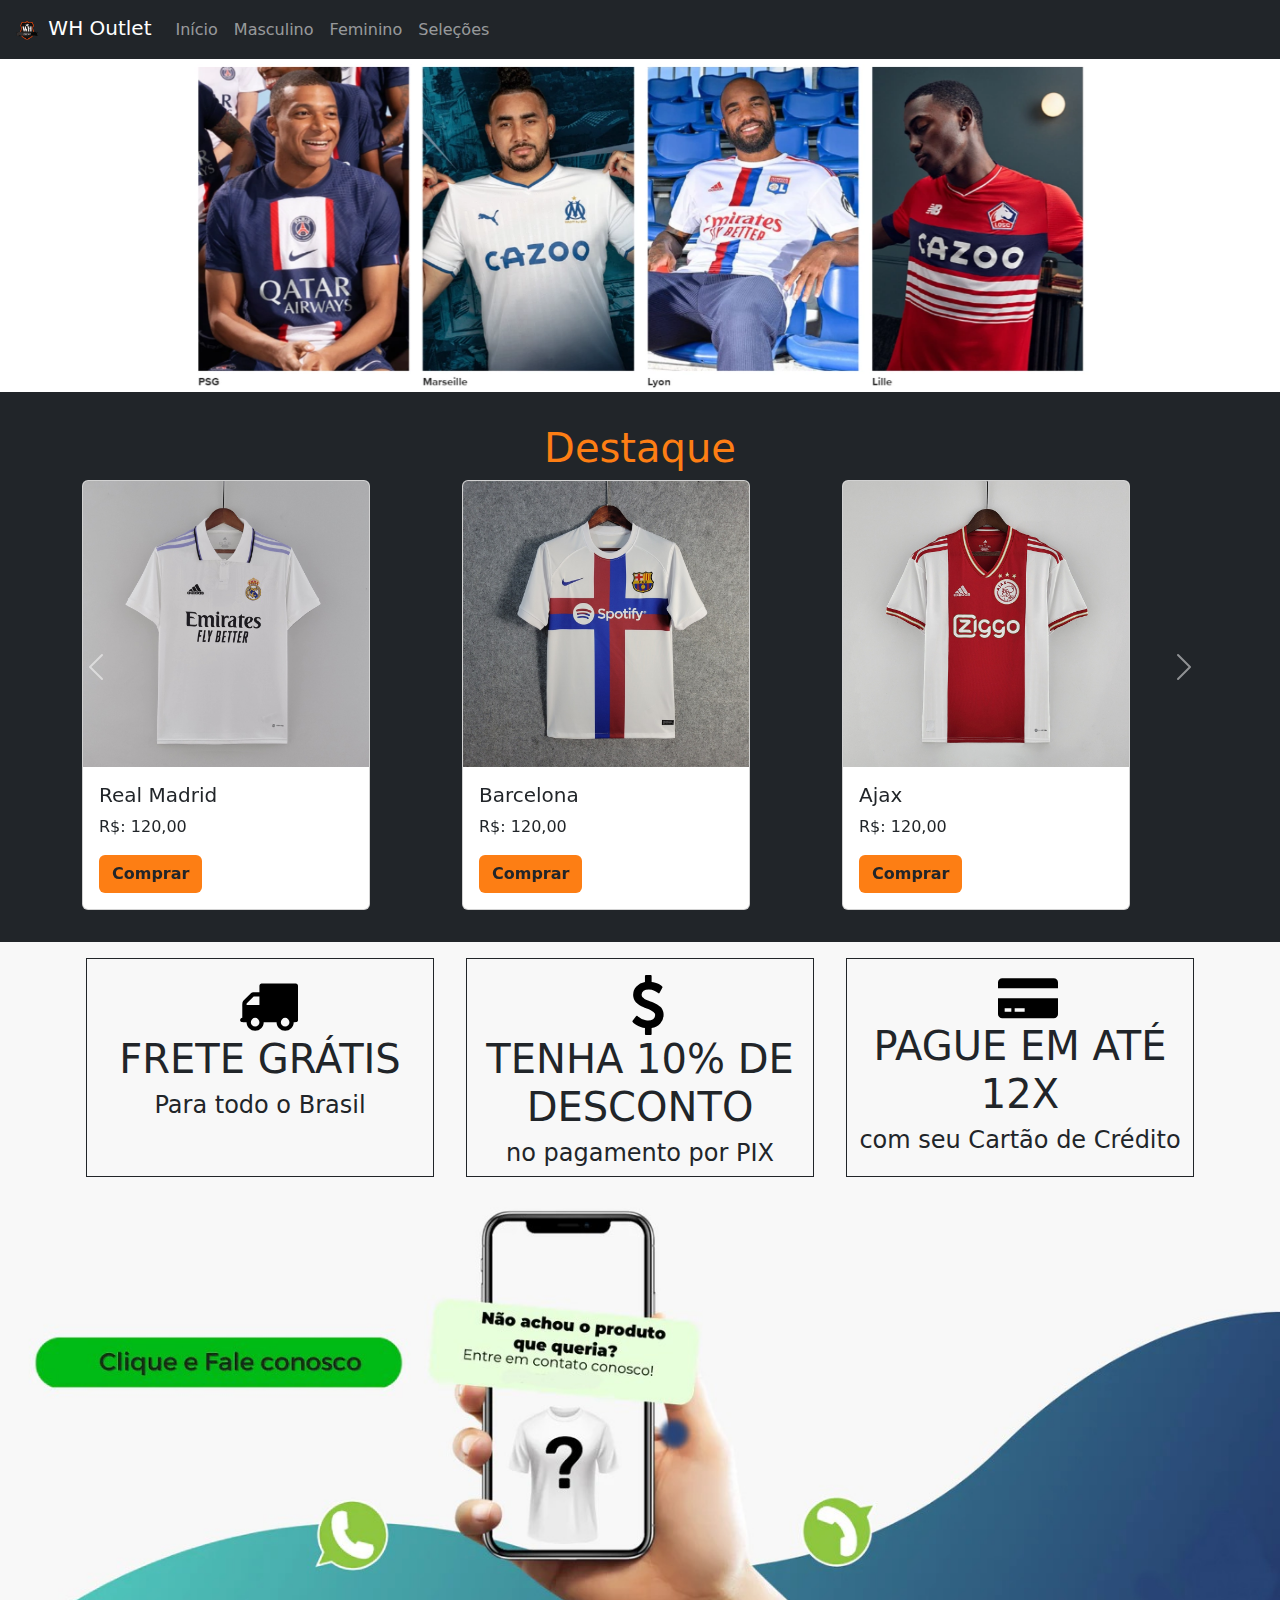
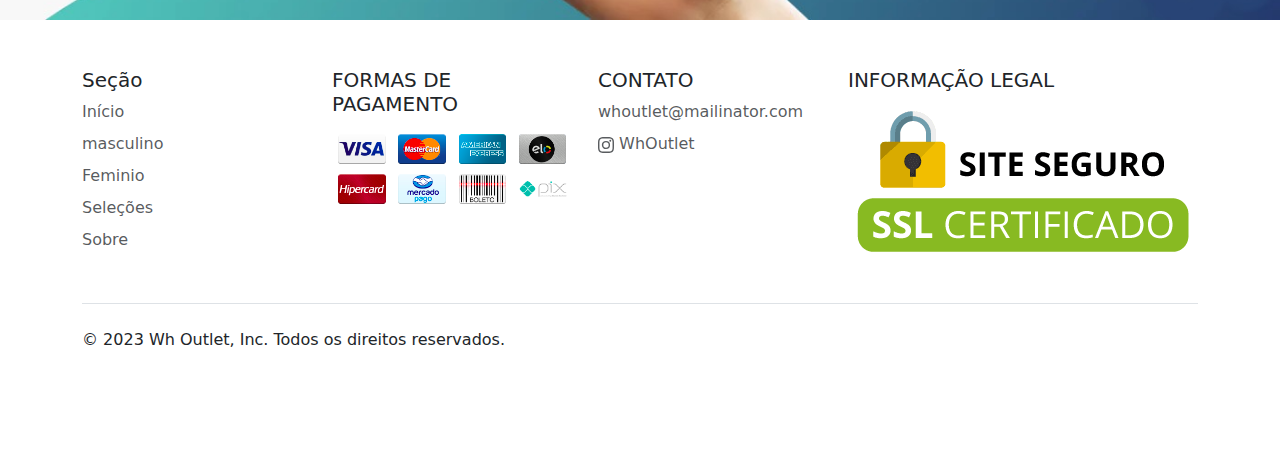
<file: index.html>
<!DOCTYPE html>
<html lang="en">
<head>
    <meta charset="UTF-8">
    <meta http-equiv="X-UA-Compatible" content="IE=edge">
    <meta name="viewport" content="width=device-width, initial-scale=1.0">
    <link href="https://cdn.jsdelivr.net/npm/bootstrap@5.2.3/dist/css/bootstrap.min.css" rel="stylesheet">
    <link rel="stylesheet" href="style.css">
    <title>WH Outlet</title>
</head>
<body>
    <nav class="navbar navbar-expand-lg navbar-dark bg-dark">
        <div class="container-fluid">
            <a class="navbar-brand" href="#">
            <img src="./img/Logo.png" alt="" width="30px" height="30px" class="d-inline-block align-text-top">
                WH Outlet
            </a>
          <div class="collapse navbar-collapse" id="navbarNav">
            <ul class="navbar-nav">
              <li class="nav-item">
                <a class="nav-link"  href="index.html">Início</a>
              </li>
              <li class="nav-item">
                <a class="nav-link" href="masculino.html">Masculino</a>
              </li>
              <li class="nav-item">
                <a class="nav-link" href="Feminino.html">Feminino</a>
              </li>
              <li class="nav-item">
                <a class="nav-link" href="selecoes.html">Seleções</a>
              </li>
            </ul>
          </div>
        </div>
    </nav>
  <!--banner-->
<div id="carouselExampleSlidesOnly" class="carousel slide" data-bs-ride="carousel">
  <div class="carousel-inner">
    <div class="carousel-item active">
      <img src="img/Banner.webp" class="d-block w-100" alt="...">
    </div>
  </div>
</div>

  <!--carrosel de produtos-->
<div id="carouselExampleIndicators" class="carousel slide card-products-home"  data-bs-ride="carousel">
  <h1 class="title-destaque">Destaque</h1>
  <div class="carousel-inner">
    <div class="carousel-item active">
      <div class="container">
        <div class="row">
          <!--Card1-->
          <div class="col">
            <div class="card" style="width: 18rem;">
              <img src="img/Photos-001/realMadrid.jpg" class="card-img-top" alt="...">
              <div class="card-body">
                <h5 class="card-title">Real Madrid</h5>
                <p class="card-text">R$: 120,00
                </p>
                <a href="#" class="btn btn-orange">Comprar</a>
              </div>
            </div>
          </div>
          <!--Card2-->
          <div class="col">
            <div class="card" style="width: 18rem;">
              <img src="img/Photos-001/barça.2.jpg" class="card-img-top" alt="...">
              <div class="card-body">
                <h5 class="card-title">Barcelona</h5>
                <p class="card-text">R$: 120,00
                </p>
                <a href="#" class="btn btn-orange">Comprar</a>
              </div>
            </div>
          </div>
          <!--Card3-->
          <div class="col">
            <div class="card" style="width: 18rem;">
              <img src="img/Photos-001/ajax.jpg" class="card-img-top" alt="...">
              <div class="card-body">
                <h5 class="card-title">Ajax</h5>
                <p class="card-text">R$: 120,00
                </p>
                <a href="#" class="btn btn-orange">Comprar</a>
              </div>
            </div>
          </div>
        </div>
      </div>
    </div>
    <div class="carousel-item">
      <div class="container">
        <div class="row">
          <!--Card1-->
      
          <div class="col">
            <div class="card" style="width: 18rem;">
              <img src="img/Photos-001/Argentina.jpg" class="card-img-top" alt="...">
              <div class="card-body">
                <h5 class="card-title">Argentina</h5>
                <p class="card-text">R$: 120,00
                </p>
                <a href="#" class="btn btn-orange">Comprar</a>
              </div>
            </div>
          </div>
          <!--Card2-->
          <div class="col">
            <div class="card" style="width: 18rem;">
              <img src="img/Photos-001/brasil.Branca.jpg" class="card-img-top" alt="...">
              <div class="card-body">
                <h5 class="card-title">Brasil</h5>
                <p class="card-text">R$: 120,00
                </p>
                <a href="#" class="btn btn-orange">Comprar</a>
              </div>
            </div>
          </div>
          <!--Card3-->
          <div class="col">
            <div class="card" style="width: 18rem;">
              <img src="img/Photos-001/Corinthians.jpg" class="card-img-top" alt="...">
              <div class="card-body">
                <h5 class="card-title">Corinthians</h5>
                <p class="card-text">R$: 120,00
                </p>
                <a href="#" class="btn btn-orange">Comprar</a>
              </div>
            </div>
          </div>
        </div>
      </div>
    </div>
    <div class="carousel-item">
      <div class="container">
        <div class="row">
          <!--Card1-->
      
          <div class="col">
            <div class="card" style="width: 18rem;">
              <img src="img/Photos-001/sãoPaulo.jpg" class="card-img-top" alt="...">
              <div class="card-body">
                <h5 class="card-title">São Paulo</h5>
                <p class="card-text">R$: 120,00
                </p>
                <a href="#" class="btn btn-orange">Comprar</a>
              </div>
            </div>
          </div>
          <!--Card2-->
          <div class="col">
            <div class="card" style="width: 18rem;">
              <img src="img/Photos-001/PSG.2020.jpg" class="card-img-top" alt="...">
              <div class="card-body">
                <h5 class="card-title">Paris Saint-Germain</h5>
                <p class="card-text">R$: 120,00
                </p>
                <a href="#" class="btn btn-orange">Comprar</a>
              </div>
            </div>
          </div>
          <!--Card3-->
          <div class="col">
            <div class="card" style="width: 18rem;">
              <img src="img/Photos-001/arsenal.jpg" class="card-img-top" alt="...">
              <div class="card-body">
                <h5 class="card-title">Arsenal</h5>
                <p class="card-text">R$: 120,00
                </p>
                <a href="#" class="btn btn-orange" >Comprar</a>
              </div>
            </div>
          </div>
        </div>
      </div>
    </div>
  </div>
  <button class="carousel-control-prev" type="button"  data-bs-target="#carouselExampleIndicators" data-bs-slide="prev">
    <span class="carousel-control-prev-icon" aria-hidden="true"></span>
    <span class="visually-hidden" >Previous</span>
  </button>
  <button class="carousel-control-next" type="button" data-bs-target="#carouselExampleIndicators" data-bs-slide="next">
    <span class="carousel-control-next-icon" aria-hidden="true"></span>
    <span class="visually-hidden">Next</span>
  </button>
</div>

<!-- Informações  adicionais -->
<section class="cards-info">
  <div class="container">
    <div class="row">
      <div class="col card-info">
        <span class="icon-info">
          <svg width="60"class="svg-text-fill" baseProfile="tiny" xmlns="http://www.w3.org/2000/svg" viewBox="598 -476.1 1792 1792"><path d="M1238 931.9c0-34.7-12.7-64.7-38-90s-55.3-38-90-38-64.7 12.7-90 38-38 55.3-38 90 12.7 64.7 38 90 55.3 38 90 38 64.7-12.7 90-38 38-55.3 38-90zm-384-512h384v-256h-158c-8.7 0-16 3-22 9l-195 195c-6 6-9 13.3-9 22v30zm1280 512c0-34.7-12.7-64.7-38-90s-55.3-38-90-38-64.7 12.7-90 38-38 55.3-38 90 12.7 64.7 38 90 55.3 38 90 38 64.7-12.7 90-38 38-55.3 38-90zm256-1088v1024c0 10-1.3 18.8-4 26.5s-7.2 13.8-13.5 18.5-11.8 8.5-16.5 11.5-12.5 5-23.5 6-18.5 1.7-22.5 2-12.5.3-25.5 0-20.5-.5-22.5-.5c0 70.7-25 131-75 181s-110.3 75-181 75-131-25-181-75-75-110.3-75-181h-384c0 70.7-25 131-75 181s-110.3 75-181 75-131-25-181-75-75-110.3-75-181h-64c-2 0-9.5.2-22.5.5s-21.5.3-25.5 0-11.5-1-22.5-2-18.8-3-23.5-6-10.2-6.8-16.5-11.5-10.8-10.8-13.5-18.5-4-16.5-4-26.5c0-17.3 6.3-32.3 19-45s27.7-19 45-19v-320c0-5.3-.2-17-.5-35s-.3-30.7 0-38 1.2-18.8 2.5-34.5 3.5-28 6.5-37 7.7-19.2 14-30.5 13.8-21.3 22.5-30l198-198c12.7-12.7 29.5-23.3 50.5-32s40.5-13 58.5-13h160v-192c0-17.3 6.3-32.3 19-45s27.7-19 45-19h1024c17.3 0 32.3 6.3 45 19s19 27.7 19 45z"></path></svg>
        </span>
        <h1>FRETE GRÁTIS</h1>
        <h4>Para todo o Brasil</h4>
      </div>

      <div class="col card-info">
        <span class="icon-info">
          <svg width="60" class="svg-text-fill" viewBox="0 0 1792 1792" xmlns="http://www.w3.org/2000/svg"><path d="M1362 1185q0 153-99.5 263.5t-258.5 136.5v175q0 14-9 23t-23 9h-135q-13 0-22.5-9.5t-9.5-22.5v-175q-66-9-127.5-31t-101.5-44.5-74-48-46.5-37.5-17.5-18q-17-21-2-41l103-135q7-10 23-12 15-2 24 9l2 2q113 99 243 125 37 8 74 8 81 0 142.5-43t61.5-122q0-28-15-53t-33.5-42-58.5-37.5-66-32-80-32.5q-39-16-61.5-25t-61.5-26.5-62.5-31-56.5-35.5-53.5-42.5-43.5-49-35.5-58-21-66.5-8.5-78q0-138 98-242t255-134v-180q0-13 9.5-22.5t22.5-9.5h135q14 0 23 9t9 23v176q57 6 110.5 23t87 33.5 63.5 37.5 39 29 15 14q17 18 5 38l-81 146q-8 15-23 16-14 3-27-7-3-3-14.5-12t-39-26.5-58.5-32-74.5-26-85.5-11.5q-95 0-155 43t-60 111q0 26 8.5 48t29.5 41.5 39.5 33 56 31 60.5 27 70 27.5q53 20 81 31.5t76 35 75.5 42.5 62 50 53 63.5 31.5 76.5 13 94z"></path></svg>
        </span>
        <h1>TENHA 10% DE DESCONTO</h1>
        <h4>no pagamento por PIX</h4>
      </div>

      <div class="col card-info">
        <span class="icon-info">
          <svg width="60" class="svg-text-fill" baseProfile="tiny" xmlns="http://www.w3.org/2000/svg" viewBox="854 -476.1 2304 1792"><path d="M854 1027.9v-608h2304v608c0 44-15.7 81.7-47 113s-69 47-113 47H1014c-44 0-81.7-15.7-113-47s-47-69-47-113zm640-224v128h384v-128h-384zm-384 0v128h256v-128h-256zm1888-1152c44 0 81.7 15.7 113 47s47 69 47 113v224H854v-224c0-44 15.7-81.7 47-113s69-47 113-47h1984z"></path></svg>
        </span>
        <h1>PAGUE EM ATÉ 12X</h1>
        <h4>com seu Cartão de Crédito</h4>
      </div>

    </div>

  </div>
</section>

<div id="carouselExampleSlidesOnly" class="carousel slide" data-bs-ride="carousel">
  <div class="carousel-inner">
    <a href="https://web.whatsapp.com/" target="_blank">
      <div class="carousel-item active">
        <img src="img/banner02.jpg" class="d-block w-100" alt="...">
      </div>
    </a>
  </div>
</div>


<!-- Footer-->
<div class="container">
  <footer class="py-5">
    <div class="row">
      <div class="col mb-3">
        <h5>Seção</h5>
        <ul class="nav flex-column">
          <li class="nav-item mb-2"><a href="#" class="nav-link p-0 text-muted">Início</a></li>
          <li class="nav-item mb-2"><a href="#" class="nav-link p-0 text-muted">masculino</a></li>
          <li class="nav-item mb-2"><a href="#" class="nav-link p-0 text-muted">Feminio</a></li>
          <li class="nav-item mb-2"><a href="#" class="nav-link p-0 text-muted">Seleções</a></li>
          <li class="nav-item mb-2"><a href="#" class="nav-link p-0 text-muted">Sobre</a></li>
        </ul>
      </div>

      <div class="col">
        <h5>FORMAS DE PAGAMENTO</h5>
        <img src="img/pagamentos.png" alt="">
      </div>

        
      <div class="col mb-3">
        <h5>CONTATO</h5>
        <ul class="nav flex-column">
          <li class="nav-item mb-2"><a href="#" class="nav-link p-0 text-muted">whoutlet@mailinator.com</a></li>
          <li class="nav-item mb-2"><a href="#" class="nav-link p-0 text-muted">
            <svg xmlns="http://www.w3.org/2000/svg" width="16" height="16" fill="currentColor" class="bi bi-instagram" viewBox="0 0 16 16">
              <path d="M8 0C5.829 0 5.556.01 4.703.048 3.85.088 3.269.222 2.76.42a3.917 3.917 0 0 0-1.417.923A3.927 3.927 0 0 0 .42 2.76C.222 3.268.087 3.85.048 4.7.01 5.555 0 5.827 0 8.001c0 2.172.01 2.444.048 3.297.04.852.174 1.433.372 1.942.205.526.478.972.923 1.417.444.445.89.719 1.416.923.51.198 1.09.333 1.942.372C5.555 15.99 5.827 16 8 16s2.444-.01 3.298-.048c.851-.04 1.434-.174 1.943-.372a3.916 3.916 0 0 0 1.416-.923c.445-.445.718-.891.923-1.417.197-.509.332-1.09.372-1.942C15.99 10.445 16 10.173 16 8s-.01-2.445-.048-3.299c-.04-.851-.175-1.433-.372-1.941a3.926 3.926 0 0 0-.923-1.417A3.911 3.911 0 0 0 13.24.42c-.51-.198-1.092-.333-1.943-.372C10.443.01 10.172 0 7.998 0h.003zm-.717 1.442h.718c2.136 0 2.389.007 3.232.046.78.035 1.204.166 1.486.275.373.145.64.319.92.599.28.28.453.546.598.92.11.281.24.705.275 1.485.039.843.047 1.096.047 3.231s-.008 2.389-.047 3.232c-.035.78-.166 1.203-.275 1.485a2.47 2.47 0 0 1-.599.919c-.28.28-.546.453-.92.598-.28.11-.704.24-1.485.276-.843.038-1.096.047-3.232.047s-2.39-.009-3.233-.047c-.78-.036-1.203-.166-1.485-.276a2.478 2.478 0 0 1-.92-.598 2.48 2.48 0 0 1-.6-.92c-.109-.281-.24-.705-.275-1.485-.038-.843-.046-1.096-.046-3.233 0-2.136.008-2.388.046-3.231.036-.78.166-1.204.276-1.486.145-.373.319-.64.599-.92.28-.28.546-.453.92-.598.282-.11.705-.24 1.485-.276.738-.034 1.024-.044 2.515-.045v.002zm4.988 1.328a.96.96 0 1 0 0 1.92.96.96 0 0 0 0-1.92zm-4.27 1.122a4.109 4.109 0 1 0 0 8.217 4.109 4.109 0 0 0 0-8.217zm0 1.441a2.667 2.667 0 1 1 0 5.334 2.667 2.667 0 0 1 0-5.334z"/>
            </svg> WhOutlet
          </a></li>
        </ul>
      </div>

      <div class="col mb-3">
        <h5>INFORMAÇÃO LEGAL</h5>
        <img src="img/segurança.png" alt="">
      </div>
    </div>

    <div class="d-flex flex-column flex-sm-row justify-content-between py-4 my-4 border-top">
      <p>© 2023 Wh Outlet, Inc. Todos os direitos reservados.</p>
      <ul class="list-unstyled d-flex">
        <li class="ms-3"><a class="link-dark" href="#"><svg class="bi" width="24" height="24"><use xlink:href="#twitter"></use></svg></a></li>
        <li class="ms-3"><a class="link-dark" href="#"><svg class="bi" width="24" height="24"><use xlink:href="#instagram"></use></svg></a></li>
        <li class="ms-3"><a class="link-dark" href="#"><svg class="bi" width="24" height="24"><use xlink:href="#facebook"></use></svg></a></li>
      </ul>
    </div>
  </footer>
</div>
<script src="https://cdn.jsdelivr.net/npm/bootstrap@5.2.3/dist/js/bootstrap.bundle.min.js"></script>
</body>
</html>
</file>
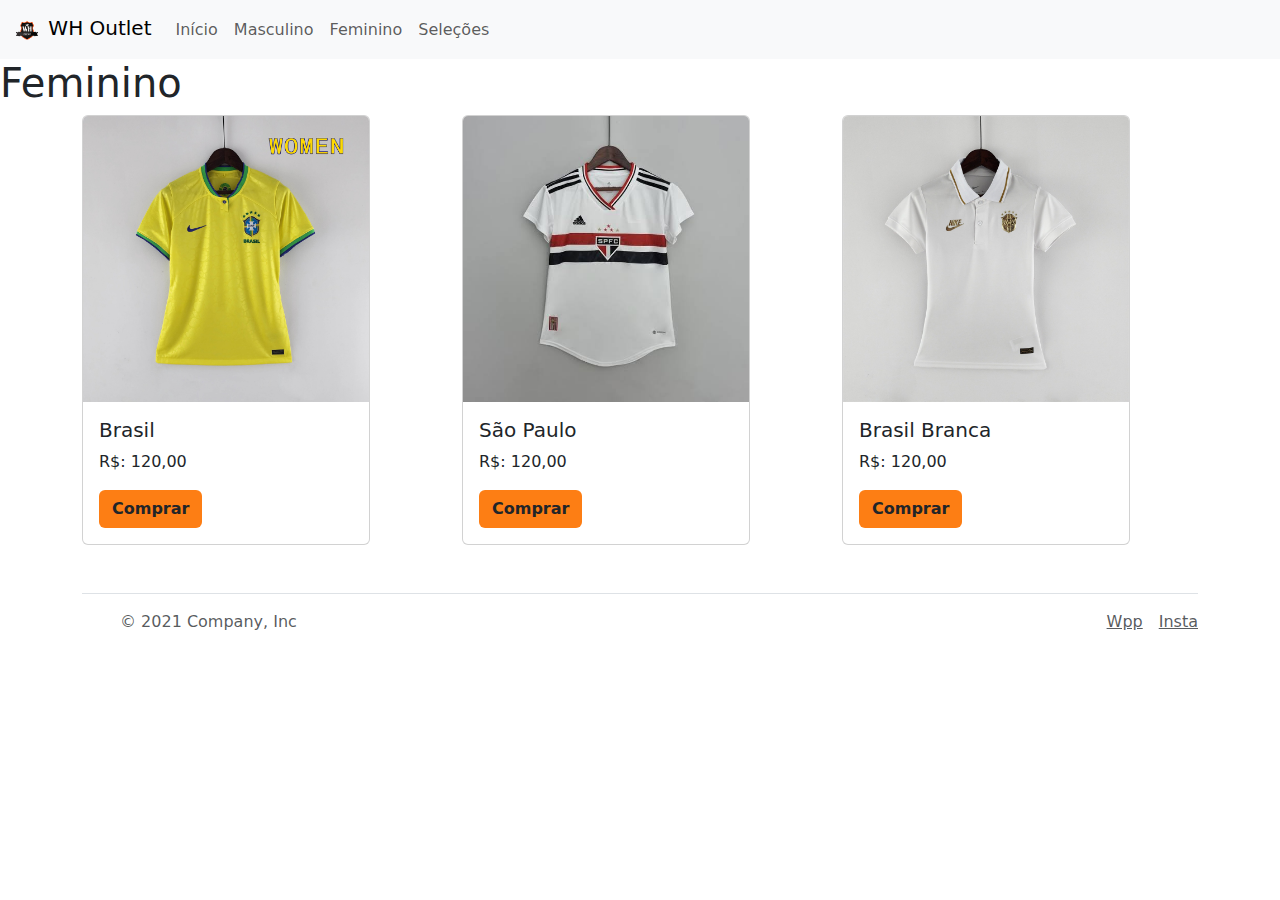
<file: Feminino.html>
<!DOCTYPE html>
<html lang="en">

<head>
    <meta charset="UTF-8">
    <meta http-equiv="X-UA-Compatible" content="IE=edge">
    <meta name="viewport" content="width=device-width, initial-scale=1.0">
    <link href="https://cdn.jsdelivr.net/npm/bootstrap@5.2.3/dist/css/bootstrap.min.css" rel="stylesheet">
    <link rel="stylesheet" href="style.css">
    <title>WH Outlet</title>
</head>
<body>
    <nav class="navbar navbar-expand-lg navbar-light bg-light">
        <div class="container-fluid">
            <a class="navbar-brand" href="#">
                <img src="./img/Logo.png" alt="" width="30px" height="30px" class="d-inline-block align-text-top">
                WH Outlet
            </a>
            <div class="collapse navbar-collapse" id="navbarNav">
                <ul class="navbar-nav">
                    <li class="nav-item">
                        <a class="nav-link" href="index.html">Início</a>
                    </li>
                    <li class="nav-item">
                        <a class="nav-link" href="masculino.html">Masculino</a>
                    </li>
                    <li class="nav-item">
                        <a class="nav-link" href="Feminino.html">Feminino</a>
                    </li>
                    <li class="nav-item">
                        <a class="nav-link" href="seleções.html">Seleções</a>
                    </li>
                </ul>
            </div>
        </div>
    </nav>
        <section>
            <h1>Feminino</h1>
        </section>
        <!--GRid-->
        <div class="container">
            <div class="row">
                <!--Card1-->
        
                <div class="col">
                    <div class="card" style="width: 18rem;">
                        <img src="img/Photos-001/brasil.feminina.1.jpg" class="card-img-top" alt="...">
                        <div class="card-body">
                            <h5 class="card-title">Brasil</h5>
                            <p class="card-text">R$: 120,00
                            </p>
                            <a href="#" class="btn btn-orange">Comprar</a>
                        </div>
                    </div>
                </div>
                <!--Card2-->
                <div class="col">
                    <div class="card" style="width: 18rem;">
                        <img src="img/Photos-001/sãoPaulo.Feminina.jpeg" class="card-img-top" alt="...">
                        <div class="card-body">
                            <h5 class="card-title">São Paulo</h5>
                            <p class="card-text">R$: 120,00
                            </p>
                            <a href="#" class="btn btn-orange">Comprar</a>
                        </div>
                    </div>
                </div>
                <!--Card3-->
                <div class="col">
                    <div class="card" style="width: 18rem;">
                        <img src="img/Photos-001/brasil.feminina.jpg" class="card-img-top" alt="...">
                        <div class="card-body">
                            <h5 class="card-title">Brasil Branca</h5>
                            <p class="card-text">R$: 120,00
                            </p>
                            <a href="#" class="btn btn-orange">Comprar</a>
                        </div>
                    </div>
                </div>
            </div>
        </div>
        <br />
        <!-- Footer-->
        <div class="container">
            <footer class="d-flex flex-wrap justify-content-between align-items-center py-3 my-4 border-top">
                <div class="col-md-4 d-flex align-items-center">
                    <a href="/" class="mb-3 me-2 mb-md-0 text-muted text-decoration-none lh-1">
                        <svg class="bi" width="30" height="24">
                            <use xlink:href="#bootstrap"></use>
                        </svg>
                    </a>
                    <span class="text-muted">© 2021 Company, Inc</span>
                </div>
        
                <ul class="nav col-md-4 justify-content-end list-unstyled d-flex">
                    <li class="ms-3">
                        <a class="text-muted" href="#">
                            Wpp
                        </a>
                    </li>
                    <li class="ms-3">
                        <a class="text-muted" href="#">
                            Insta
                        </a>
                    </li>
                </ul>
            </footer>
        </div>
        <script src="https://cdn.jsdelivr.net/npm/bootstrap@5.2.3/dist/js/bootstrap.bundle.min.js"></script>
</body>
</html>
</file>
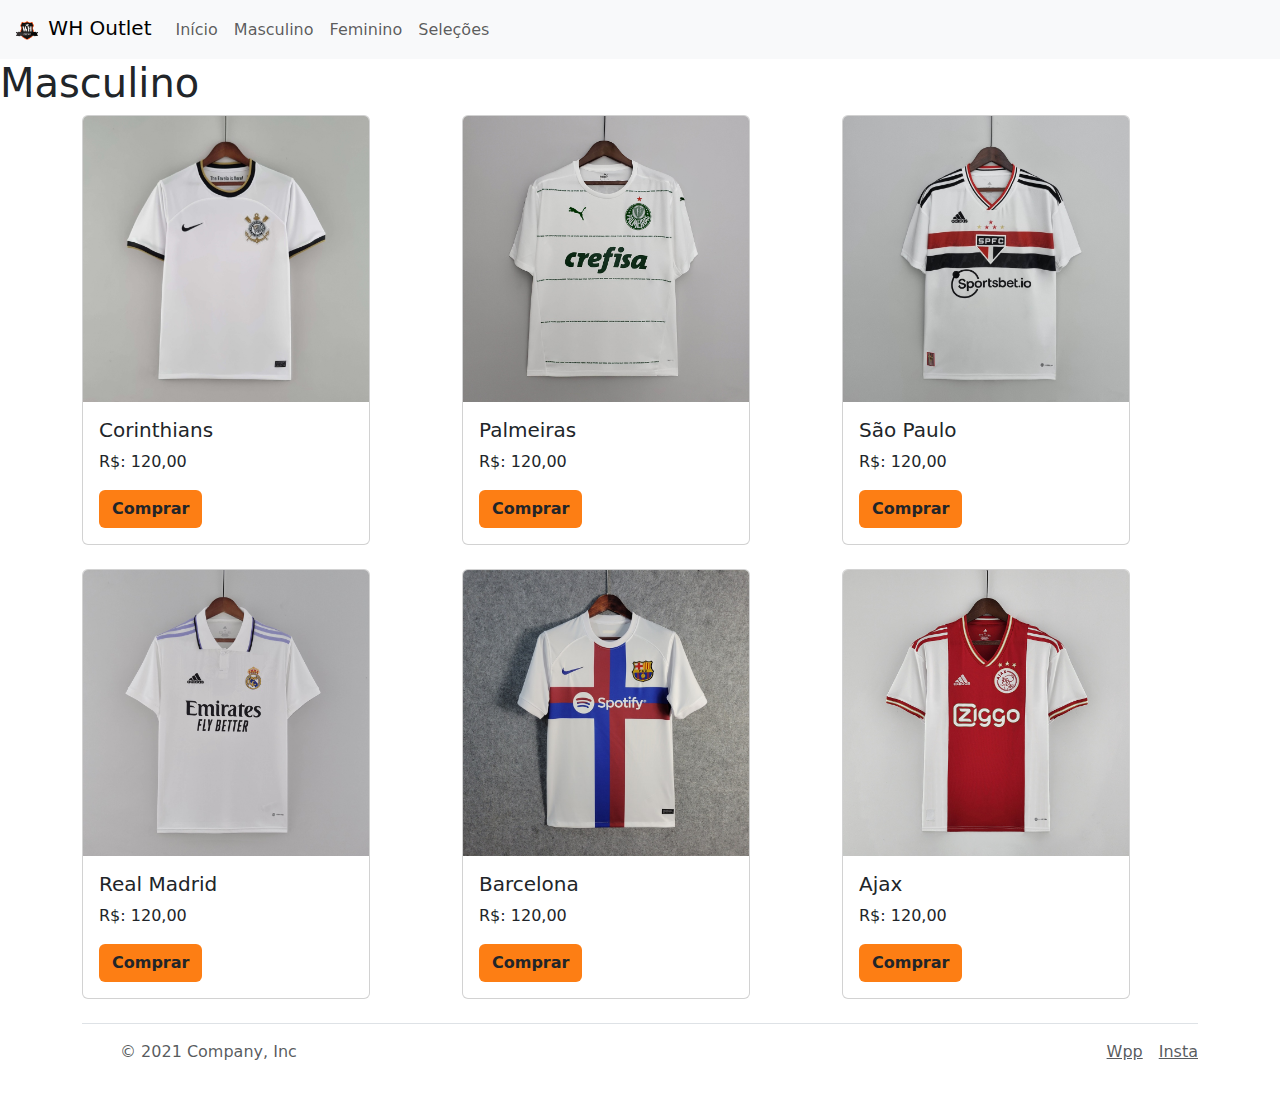
<file: masculino.html>
<!DOCTYPE html>
<html lang="en">

<head>
    <meta charset="UTF-8">
    <meta http-equiv="X-UA-Compatible" content="IE=edge">
    <meta name="viewport" content="width=device-width, initial-scale=1.0">
    <link href="https://cdn.jsdelivr.net/npm/bootstrap@5.2.3/dist/css/bootstrap.min.css" rel="stylesheet">
    <link rel="stylesheet" href="style.css">
    <title>WH Outlet</title>
</head>
<body>
    <nav class="navbar navbar-expand-lg navbar-light bg-light">
        <div class="container-fluid">
            <a class="navbar-brand" href="#">
                <img src="./img/Logo.png" alt="" width="30px" height="30px" class="d-inline-block align-text-top">
                WH Outlet
            </a>
            <div class="collapse navbar-collapse" id="navbarNav">
                <ul class="navbar-nav">
                    <li class="nav-item">
                        <a class="nav-link" href="index.html">Início</a>
                    </li>
                    <li class="nav-item">
                        <a class="nav-link" href="masculino.html">Masculino</a>
                    </li>
                    <li class="nav-item">
                        <a class="nav-link" href="Feminino.html">Feminino</a>
                    </li>
                    <li class="nav-item">
                        <a class="nav-link" href="seleções.html">Seleções</a>
                    </li>
                </ul>
            </div>
        </div>
    </nav>
    <section>
        <h1>Masculino</h1>
    </section>
    <!--GRid-->
    <div class="container">
        <div class="row">
            <!--Card1-->
    
            <div class="col">
                <div class="card" style="width: 18rem;">
                    <img src="img/Photos-001/Corinthians.jpg" class="card-img-top" alt="...">
                    <div class="card-body">
                        <h5 class="card-title">Corinthians</h5>
                        <p class="card-text">R$: 120,00
                        </p>
                        <a href="#" class="btn btn-orange">Comprar</a>
                    </div>
                </div>
            </div>
            <!--Card2-->
            <div class="col">
                <div class="card" style="width: 18rem;">
                    <img src="img/Photos-001/Palmeiras.jpg" class="card-img-top" alt="...">
                    <div class="card-body">
                        <h5 class="card-title">Palmeiras</h5>
                        <p class="card-text">R$: 120,00
                        </p>
                        <a href="#" class="btn btn-orange">Comprar</a>
                    </div>
                </div>
            </div>
            <!--Card3-->
            <div class="col">
                <div class="card" style="width: 18rem;">
                    <img src="img/Photos-001/sãoPaulo.jpg" class="card-img-top" alt="...">
                    <div class="card-body">
                        <h5 class="card-title">São Paulo</h5>
                        <p class="card-text">R$: 120,00
                        </p>
                        <a href="#" class="btn btn-orange">Comprar</a>
                    </div>
                </div>
            </div>
        </div>
    </div>
    <br />
    <!--GRid2-->
    <div class="container">
        <div class="row">
            <!--Card1-->
    
            <div class="col">
                <div class="card" style="width: 18rem;">
                    <img src="img/Photos-001/realMadrid.jpg" class="card-img-top" alt="...">
                    <div class="card-body">
                        <h5 class="card-title">Real Madrid</h5>
                        <p class="card-text">R$: 120,00
                        </p>
                        <a href="#" class="btn btn-orange">Comprar</a>
                    </div>
                </div>
            </div>
            <!--Card2-->
            <div class="col">
                <div class="card" style="width: 18rem;">
                    <img src="img/Photos-001/barça.2.jpg" class="card-img-top" alt="...">
                    <div class="card-body">
                        <h5 class="card-title">Barcelona</h5>
                        <p class="card-text">R$: 120,00
                        </p>
                        <a href="#" class="btn btn-orange">Comprar</a>
                    </div>
                </div>
            </div>
            <!--Card3-->
            <div class="col">
                <div class="card" style="width: 18rem;">
                    <img src="img/Photos-001/ajax.jpg" class="card-img-top" alt="...">
                    <div class="card-body">
                        <h5 class="card-title">Ajax</h5>
                        <p class="card-text">R$: 120,00
                        </p>
                        <a href="#" class="btn btn-orange">Comprar</a>
                    </div>
                </div>
            </div>
        </div>
    </div>
    <!-- Footer-->
    <div class="container">
        <footer class="d-flex flex-wrap justify-content-between align-items-center py-3 my-4 border-top">
            <div class="col-md-4 d-flex align-items-center">
                <a href="/" class="mb-3 me-2 mb-md-0 text-muted text-decoration-none lh-1">
                    <svg class="bi" width="30" height="24">
                        <use xlink:href="#bootstrap"></use>
                    </svg>
                </a>
                <span class="text-muted">© 2021 Company, Inc</span>
            </div>
    
            <ul class="nav col-md-4 justify-content-end list-unstyled d-flex">
                <li class="ms-3">
                    <a class="text-muted" href="#">
                        Wpp
                    </a>
                </li>
                <li class="ms-3">
                    <a class="text-muted" href="#">
                        Insta
                    </a>
                </li>
            </ul>
        </footer>
    </div>
    <script src="https://cdn.jsdelivr.net/npm/bootstrap@5.2.3/dist/js/bootstrap.bundle.min.js"></script>
</body>

</html>
</file>
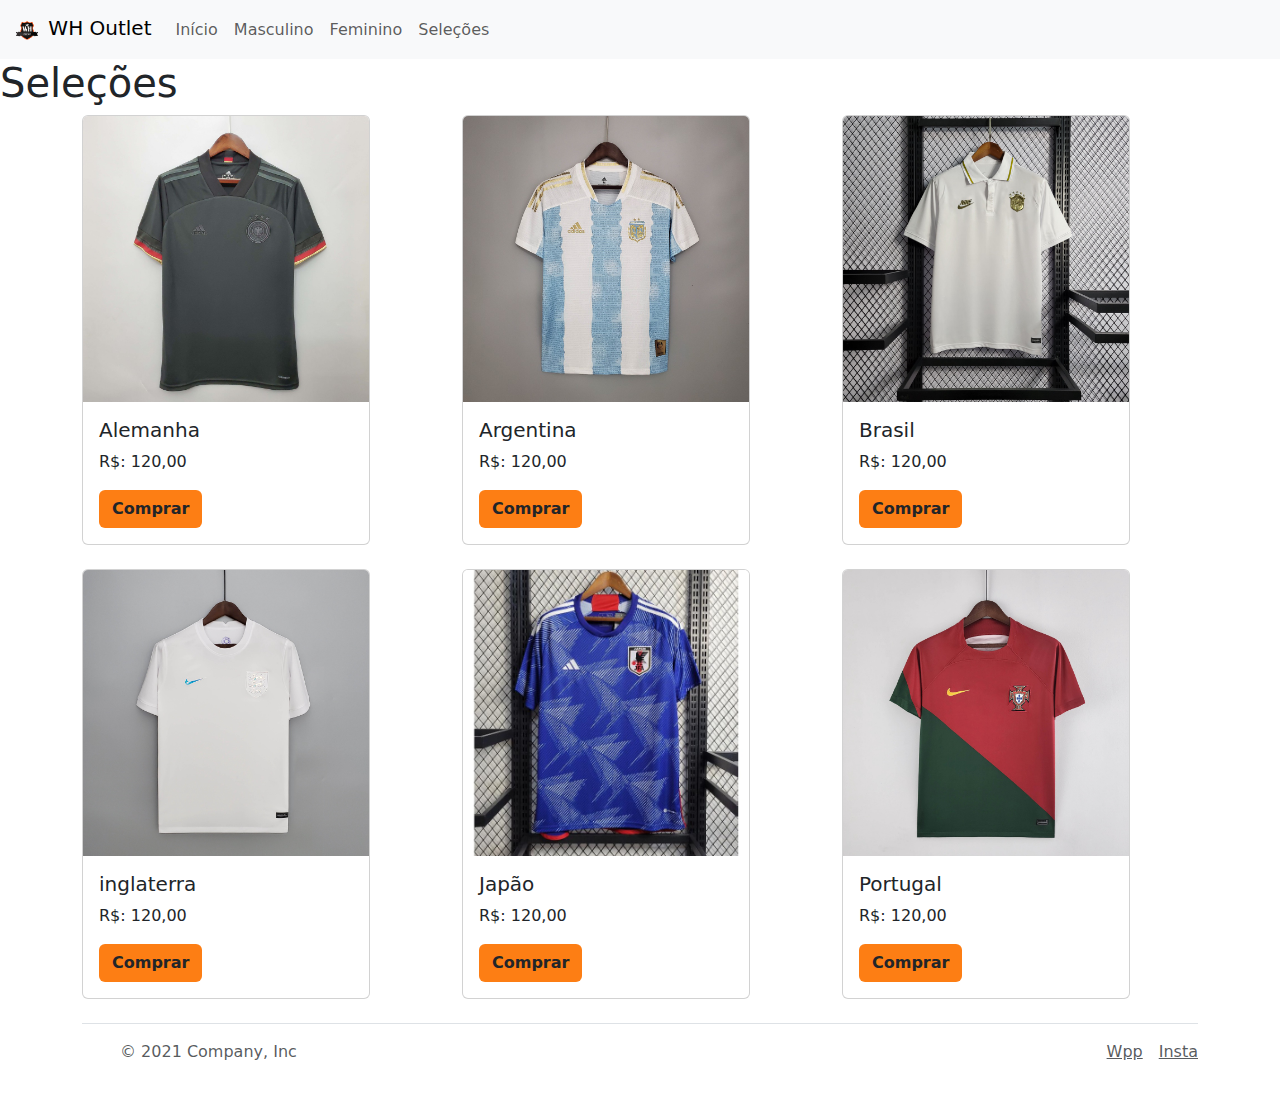
<file: selecoes.html>
<!DOCTYPE html>
<html lang="en">

<head>
    <meta charset="UTF-8">
    <meta http-equiv="X-UA-Compatible" content="IE=edge">
    <meta name="viewport" content="width=device-width, initial-scale=1.0">
    <link href="https://cdn.jsdelivr.net/npm/bootstrap@5.2.3/dist/css/bootstrap.min.css" rel="stylesheet">
    <link rel="stylesheet" href="style.css">
    <title>WH Outlet</title>
</head>
<body>
    <nav class="navbar navbar-expand-lg navbar-light bg-light">
        <div class="container-fluid">
            <a class="navbar-brand" href="#">
                <img src="./img/Logo.png" alt="" width="30px" height="30px" class="d-inline-block align-text-top">
                WH Outlet
            </a>
            <div class="collapse navbar-collapse" id="navbarNav">
                <ul class="navbar-nav">
                    <li class="nav-item">
                        <a class="nav-link" href="index.html">Início</a>
                    </li>
                    <li class="nav-item">
                        <a class="nav-link" href="masculino.html">Masculino</a>
                    </li>
                    <li class="nav-item">
                        <a class="nav-link" href="Feminino.html">Feminino</a>
                    </li>
                    <li class="nav-item">
                        <a class="nav-link" href="seleções.html">Seleções</a>
                    </li>
                </ul>
            </div>
        </div>
    </nav>
        <section>
            <h1>Seleções</h1>
        </section>
        <!--GRid-->
        <div class="container">
            <div class="row">
                <!--Card1-->
        
                <div class="col">
                    <div class="card" style="width: 18rem;">
                        <img src="img/Photos-001/alemanha.black.jpg" class="card-img-top" alt="...">
                        <div class="card-body">
                            <h5 class="card-title">Alemanha</h5>
                            <p class="card-text">R$: 120,00
                            </p>
                            <a href="#" class="btn btn-orange">Comprar</a>
                        </div>
                    </div>
                </div>
                <!--Card2-->
                <div class="col">
                    <div class="card" style="width: 18rem;">
                        <img src="img/Photos-001/Argentina.jpg" class="card-img-top" alt="...">
                        <div class="card-body">
                            <h5 class="card-title">Argentina</h5>
                            <p class="card-text">R$: 120,00
                            </p>
                            <a href="#" class="btn btn-orange">Comprar</a>
                        </div>
                    </div>
                </div>
                <!--Card3-->
                <div class="col">
                    <div class="card" style="width: 18rem;">
                        <img src="img/Photos-001/brasil.Branca.jpg" class="card-img-top" alt="...">
                        <div class="card-body">
                            <h5 class="card-title">Brasil</h5>
                            <p class="card-text">R$: 120,00
                            </p>
                            <a href="#" class="btn btn-orange">Comprar</a>
                        </div>
                    </div>
                </div>
            </div>
        </div>
        <br />
        <!--GRid2-->
        <div class="container">
            <div class="row">
                <!--Card1-->
        
                <div class="col">
                    <div class="card" style="width: 18rem;">
                        <img src="img/Photos-001/inglaterraWhite.jpg" class="card-img-top" alt="...">
                        <div class="card-body">
                            <h5 class="card-title">inglaterra</h5>
                            <p class="card-text">R$: 120,00
                            </p>
                            <a href="#" class="btn btn-orange">Comprar</a>
                        </div>
                    </div>
                </div>
                <!--Card2-->
                <div class="col">
                    <div class="card" style="width: 18rem;">
                        <img src="img/Photos-001/japão.jpg" class="card-img-top" alt="...">
                        <div class="card-body">
                            <h5 class="card-title">Japão</h5>
                            <p class="card-text">R$: 120,00
                            </p>
                            <a href="#" class="btn btn-orange">Comprar</a>
                        </div>
                    </div>
                </div>
                <!--Card3-->
                <div class="col">
                    <div class="card" style="width: 18rem;">
                        <img src="img/Photos-001/portugal.jpg" class="card-img-top" alt="...">
                        <div class="card-body">
                            <h5 class="card-title">Portugal</h5>
                            <p class="card-text">R$: 120,00
                            </p>
                            <a href="#" class="btn btn-orange">Comprar</a>
                        </div>
                    </div>
                </div>
            </div>
        </div>
        <!-- Footer-->
        <div class="container">
            <footer class="d-flex flex-wrap justify-content-between align-items-center py-3 my-4 border-top">
                <div class="col-md-4 d-flex align-items-center">
                    <a href="/" class="mb-3 me-2 mb-md-0 text-muted text-decoration-none lh-1">
                        <svg class="bi" width="30" height="24">
                            <use xlink:href="#bootstrap"></use>
                        </svg>
                    </a>
                    <span class="text-muted">© 2021 Company, Inc</span>
                </div>
        
                <ul class="nav col-md-4 justify-content-end list-unstyled d-flex">
                    <li class="ms-3">
                        <a class="text-muted" href="#">
                            Wpp
                        </a>
                    </li>
                    <li class="ms-3">
                        <a class="text-muted" href="#">
                            Insta
                        </a>
                    </li>
                </ul>
            </footer>
        </div>
        <script src="https://cdn.jsdelivr.net/npm/bootstrap@5.2.3/dist/js/bootstrap.bundle.min.js"></script>
</body>
</html>
</file>
<file: style.css>
.nav-link:hover{
    color: #fd7e14;
}
.btn-orange {
    background-color: #fd7e14;
    font-weight: 700;
}

.btn-orange:hover{
background-color: #fca256;
}

.title-destaque{
    color: #fd7e14 ;
    text-align: center;
}

.card-products-home{
    background-color: #212529;
    padding: 2em 0px 2em 0px;
}

.cards-info{
    background-color: #f8f8f8;
}

.icon-info{
    margin-left: 1rem;
}

.card-info{
    padding-top: 1rem;
    text-align: center;
    border: 1px solid;
    margin: 1rem;
}
</file>
